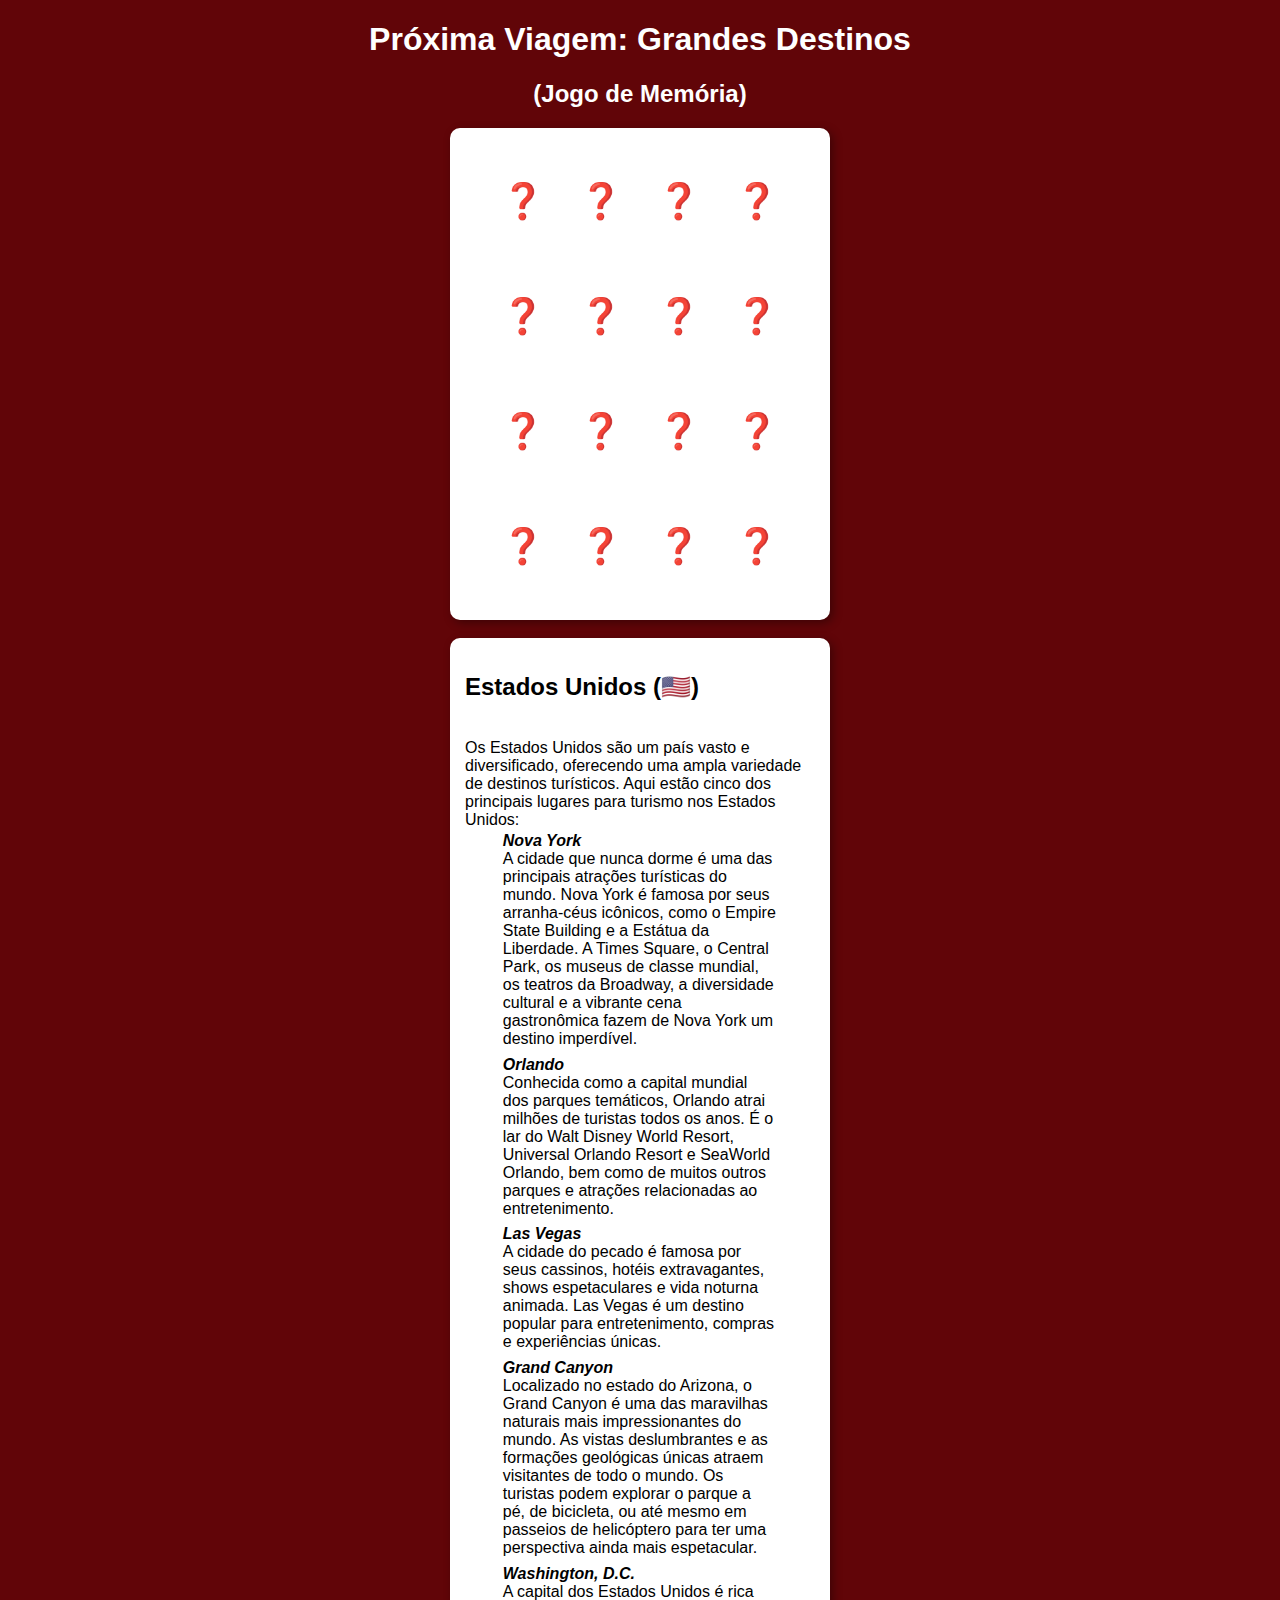
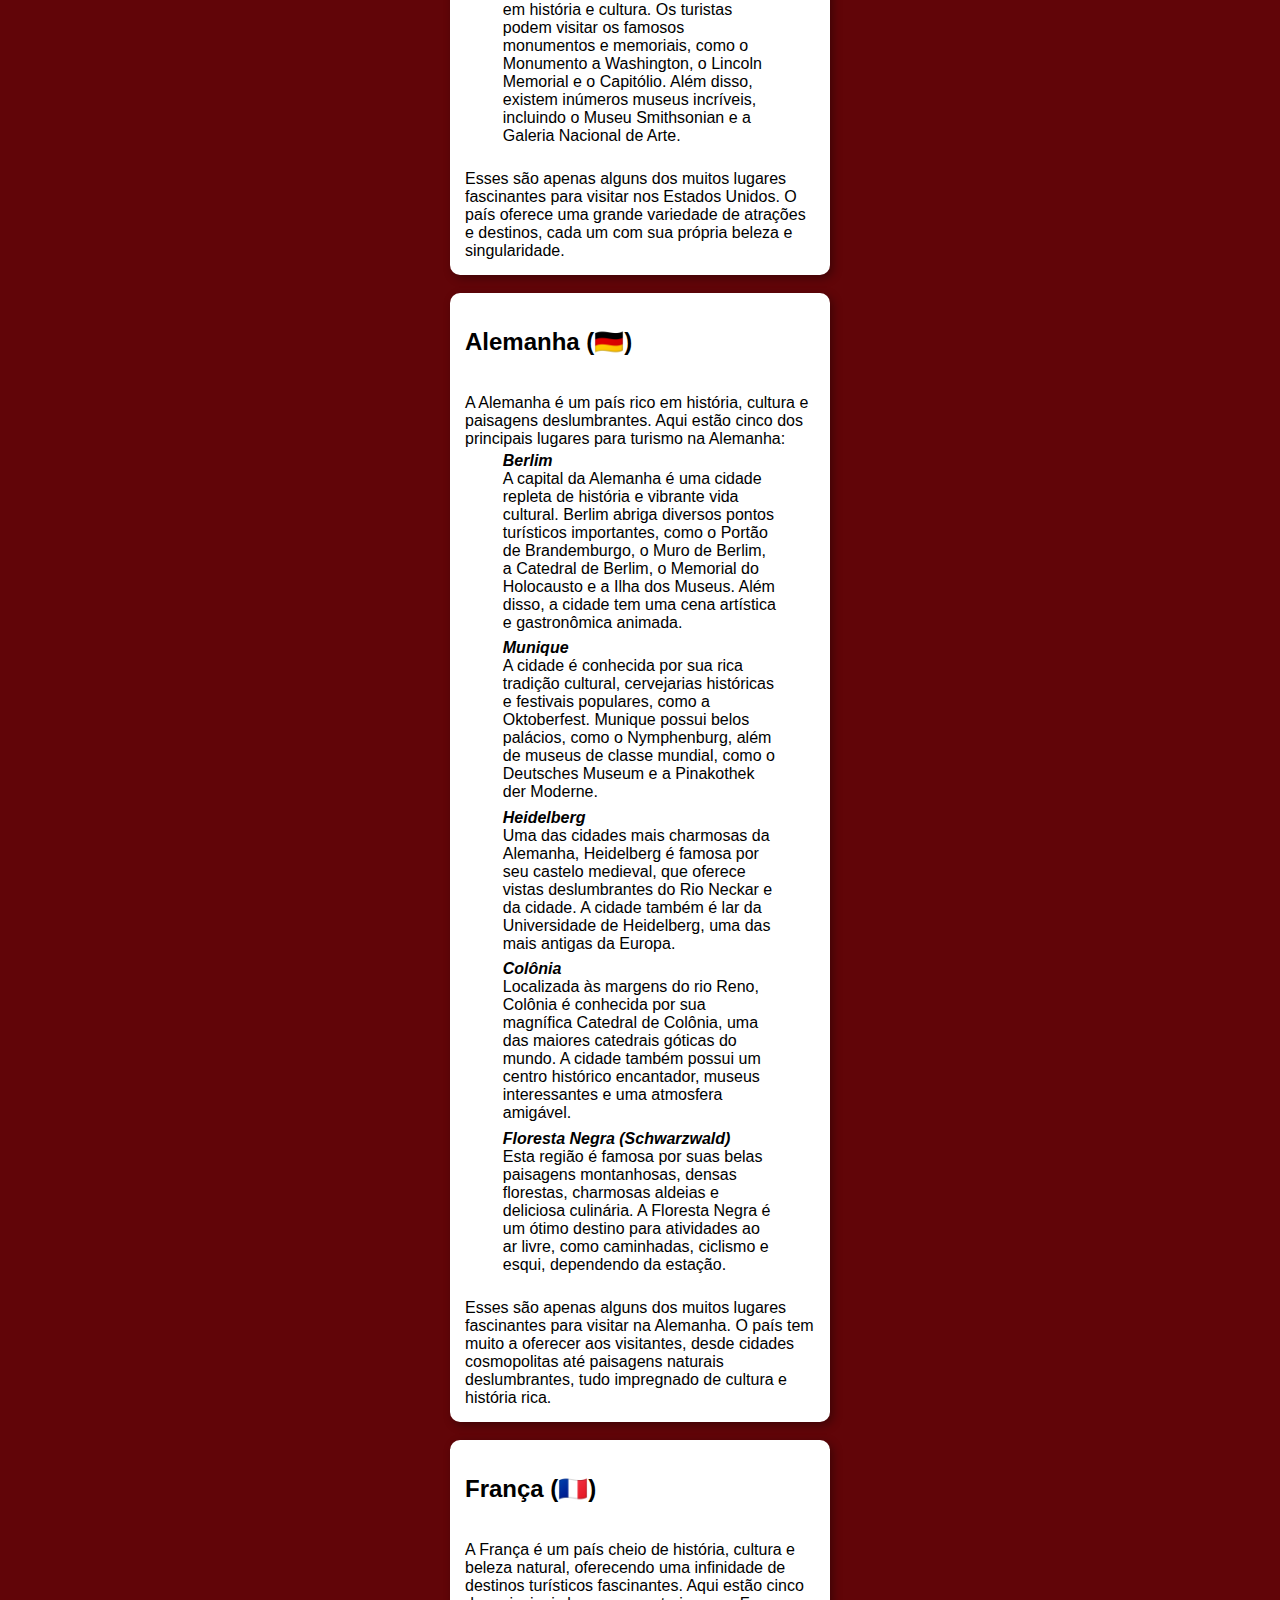
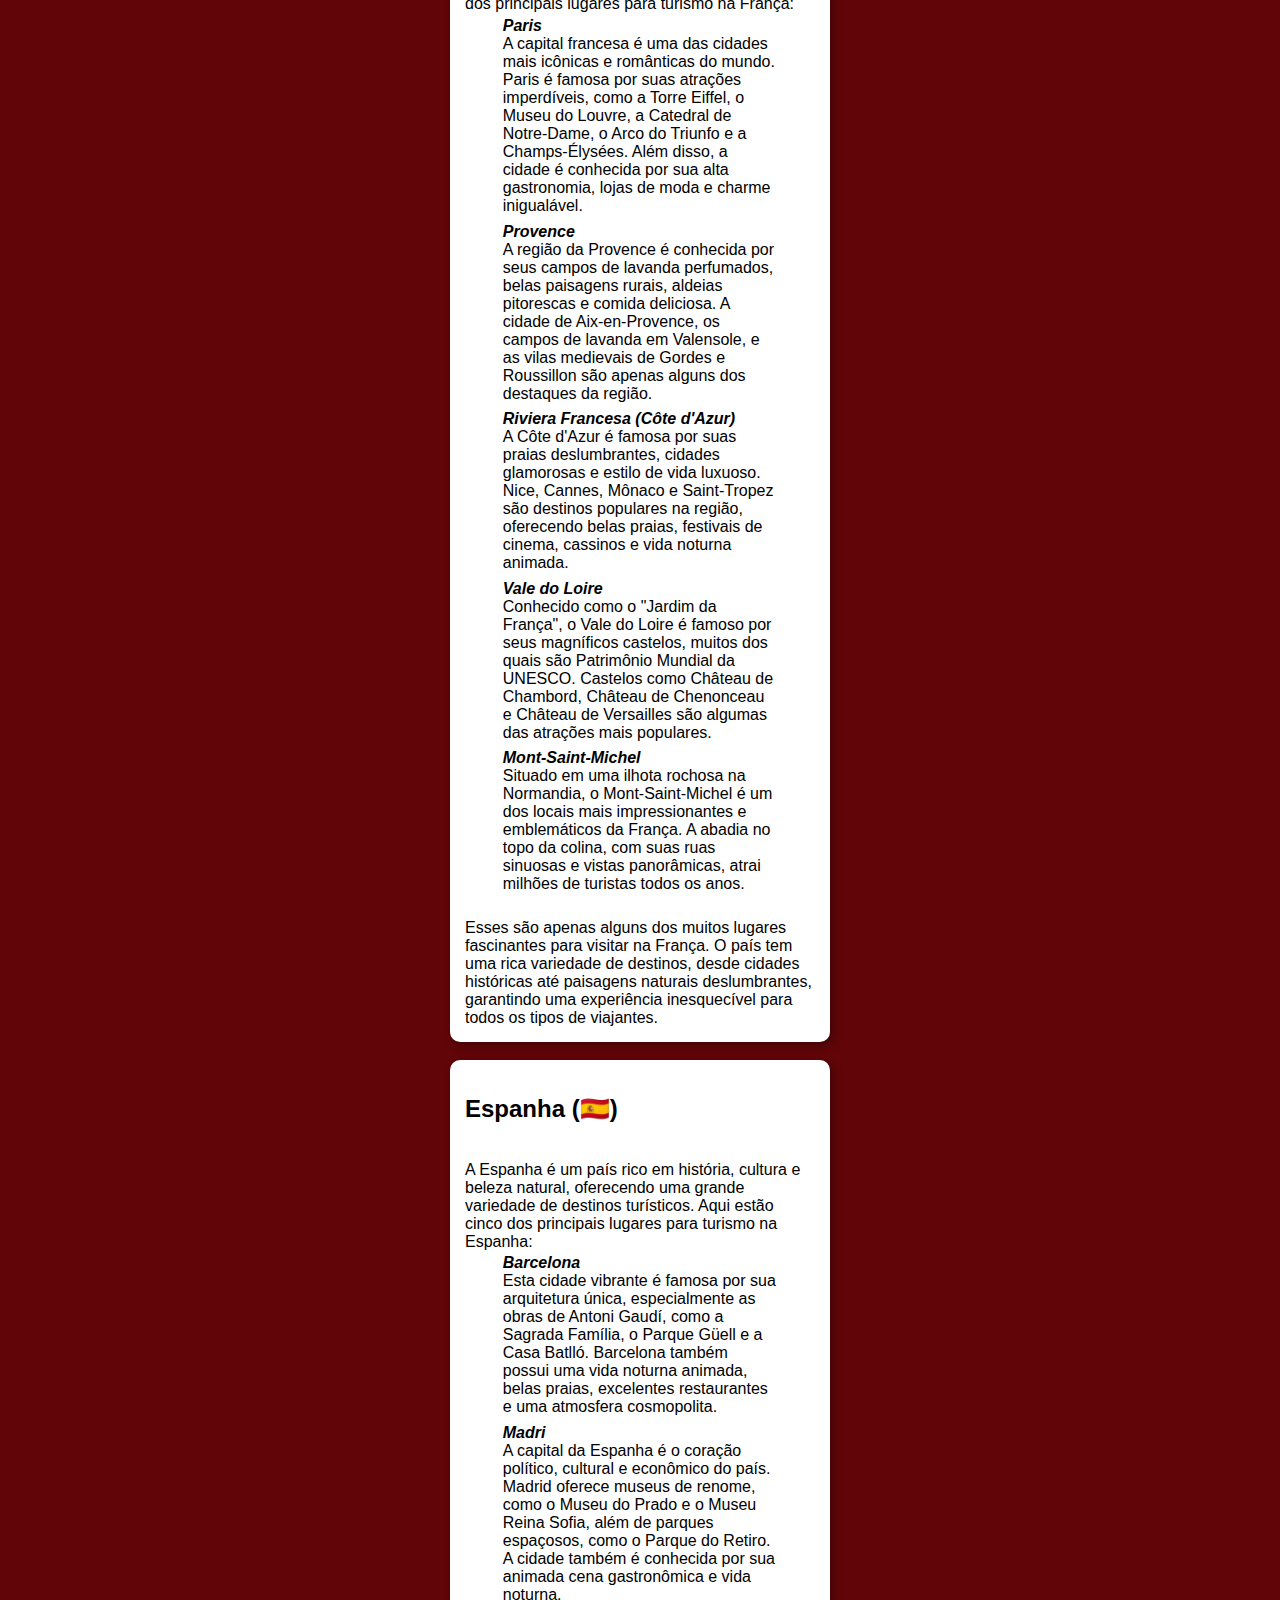
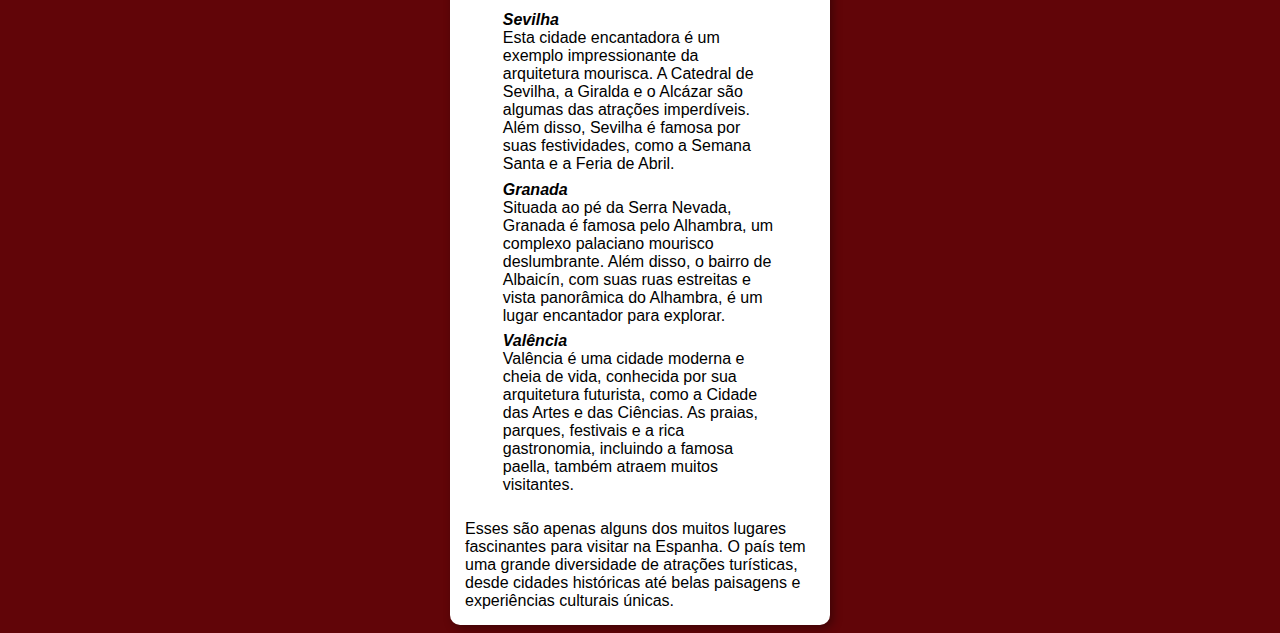
<file: index.html>
<!DOCTYPE html>
<html lang="pt-BR">
<head>
    <meta charset="UTF-8">
    <meta name="viewport" content="width=device-width, initial-scale=1.0">
    <meta name="description" content="Seu site para escolher a viagem dos sonhos.">
    <link rel="stylesheet" href="estilo.css">
    <link rel="apple-touch-icon" sizes="180x180" href="/apple-touch-icon.png">
    <link rel="icon" type="image/png" sizes="32x32" href="/favicon-32x32.png">
    <link rel="icon" type="image/png" sizes="16x16" href="/favicon-16x16.png">
    <link rel="manifest" href="/site.webmanifest">
    <link rel="mask-icon" href="/safari-pinned-tab.svg" color="#5bbad5">
    <meta name="msapplication-TileColor" content="#da532c">
    <meta name="theme-color" content="#ffffff">
    <script async src="https://pagead2.googlesyndication.com/pagead/js/adsbygoogle.js?client=ca-pub-1192921749886119" crossorigin="anonymous">
    </script>
    <title>Grandes Destinos</title>
</head>
<body>
    <header>
        <h1>Próxima Viagem: Grandes Destinos</h1>
        <h2>(Jogo de Memória)</h2>
    </header>
    <section>
        <div id="tabela-memo"></div>
        <div id="meu-banner"></div>
    </section>
    <br/>
    <section>
        <div id="local-viagem1">
            <h2>Estados Unidos (🇺🇸)</h2>
            <br>
                Os Estados Unidos são um país vasto e diversificado, oferecendo uma ampla variedade de destinos turísticos. Aqui estão cinco dos principais lugares para turismo nos Estados Unidos:
            </br>
            <dl>
                <dt><em><b>Nova York</b></em></dt>
                <dd>A cidade que nunca dorme é uma das principais atrações turísticas do mundo. Nova York é famosa por seus arranha-céus icônicos, como o Empire State Building e a Estátua da Liberdade. A Times Square, o Central Park, os museus de classe mundial, os teatros da Broadway, a diversidade cultural e a vibrante cena gastronômica fazem de Nova York um destino imperdível.</dd>
                <dt><em><b>Orlando</b></em> </dt>
                <dd>Conhecida como a capital mundial dos parques temáticos, Orlando atrai milhões de turistas todos os anos. É o lar do Walt Disney World Resort, Universal Orlando Resort e SeaWorld Orlando, bem como de muitos outros parques e atrações relacionadas ao entretenimento.</dd>
                <dt><em><b>Las Vegas</b></em> </dt>
                <dd> A cidade do pecado é famosa por seus cassinos, hotéis extravagantes, shows espetaculares e vida noturna animada. Las Vegas é um destino popular para entretenimento, compras e experiências únicas.</dd>
                <dt><em><b>Grand Canyon</b></em> </dt>
                <dd>Localizado no estado do Arizona, o Grand Canyon é uma das maravilhas naturais mais impressionantes do mundo. As vistas deslumbrantes e as formações geológicas únicas atraem visitantes de todo o mundo. Os turistas podem explorar o parque a pé, de bicicleta, ou até mesmo em passeios de helicóptero para ter uma perspectiva ainda mais espetacular.</dd>
                <dt><em><b>Washington, D.C.</b></em></dt>
                <dd>A capital dos Estados Unidos é rica em história e cultura. Os turistas podem visitar os famosos monumentos e memoriais, como o Monumento a Washington, o Lincoln Memorial e o Capitólio. Além disso, existem inúmeros museus incríveis, incluindo o Museu Smithsonian e a Galeria Nacional de Arte.</dd>
            </dl>
            <br>
            Esses são apenas alguns dos muitos lugares fascinantes para visitar nos Estados Unidos. O país oferece uma grande variedade de atrações e destinos, cada um com sua própria beleza e singularidade.
            </br>
        </div>
    </section>
    <br/>
    <section>
        <div id="local-viagem2">
            <h2>Alemanha (🇩🇪)</h2>

            <br>
                A Alemanha é um país rico em história, cultura e paisagens deslumbrantes. Aqui estão cinco dos principais lugares para turismo na Alemanha:
            </br>
            <dl>
                <dt><em><b>Berlim</b></em></dt>
                <dd>
                 A capital da Alemanha é uma cidade repleta de história e vibrante vida cultural. Berlim abriga diversos pontos turísticos importantes, como o Portão de Brandemburgo, o Muro de Berlim, a Catedral de Berlim, o Memorial do Holocausto e a Ilha dos Museus. Além disso, a cidade tem uma cena artística e gastronômica animada.
                </dd>
                <dt><em><b>Munique</b></em></dt>
                <dd>
                    A cidade é conhecida por sua rica tradição cultural, cervejarias históricas e festivais populares, como a Oktoberfest. Munique possui belos palácios, como o Nymphenburg, além de museus de classe mundial, como o Deutsches Museum e a Pinakothek der Moderne.
                </dd>
                <dt><em><b>Heidelberg</b></em></dt>
                <dd>
                 Uma das cidades mais charmosas da Alemanha, Heidelberg é famosa por seu castelo medieval, que oferece vistas deslumbrantes do Rio Neckar e da cidade. A cidade também é lar da Universidade de Heidelberg, uma das mais antigas da Europa.
                </dd>
                <dt><em><b>Colônia</b></em></dt>
                <dd>
                 Localizada às margens do rio Reno, Colônia é conhecida por sua magnífica Catedral de Colônia, uma das maiores catedrais góticas do mundo. A cidade também possui um centro histórico encantador, museus interessantes e uma atmosfera amigável.
                </dd>
                <dt><em><b>Floresta Negra (Schwarzwald)</b></em></dt>
                <dd>
                    Esta região é famosa por suas belas paisagens montanhosas, densas florestas, charmosas aldeias e deliciosa culinária. A Floresta Negra é um ótimo destino para atividades ao ar livre, como caminhadas, ciclismo e esqui, dependendo da estação.
                </dd>
            </dl>
            <br>Esses são apenas alguns dos muitos lugares fascinantes para visitar na Alemanha. O país tem muito a oferecer aos visitantes, desde cidades cosmopolitas até paisagens naturais deslumbrantes, tudo impregnado de cultura e história rica.
            </br>
        </div>
    </section>
    <br/>
    <section>
        <div id="local-viagem3">
            <h2> França (🇫🇷)</h2>

            <br>
                A França é um país cheio de história, cultura e beleza natural, oferecendo uma infinidade de destinos turísticos fascinantes. Aqui estão cinco dos principais lugares para turismo na França:
            </br>
            <dl>
                <dt><em><b>Paris</b></em></dt>
                <dd>
                    A capital francesa é uma das cidades mais icônicas e românticas do mundo. Paris é famosa por suas atrações imperdíveis, como a Torre Eiffel, o Museu do Louvre, a Catedral de Notre-Dame, o Arco do Triunfo e a Champs-Élysées. Além disso, a cidade é conhecida por sua alta gastronomia, lojas de moda e charme inigualável.                </dd>
                <dt><em><b>Provence</b></em></dt>
                <dd>
                    A região da Provence é conhecida por seus campos de lavanda perfumados, belas paisagens rurais, aldeias pitorescas e comida deliciosa. A cidade de Aix-en-Provence, os campos de lavanda em Valensole, e as vilas medievais de Gordes e Roussillon são apenas alguns dos destaques da região.
                </dd>
                <dt><em><b>Riviera Francesa (Côte d'Azur)</b></em></dt>
                <dd>
                    A Côte d'Azur é famosa por suas praias deslumbrantes, cidades glamorosas e estilo de vida luxuoso. Nice, Cannes, Mônaco e Saint-Tropez são destinos populares na região, oferecendo belas praias, festivais de cinema, cassinos e vida noturna animada.
                </dd>
                <dt><em><b>Vale do Loire</b></em></dt>
                <dd>
                    Conhecido como o "Jardim da França", o Vale do Loire é famoso por seus magníficos castelos, muitos dos quais são Patrimônio Mundial da UNESCO. Castelos como Château de Chambord, Château de Chenonceau e Château de Versailles são algumas das atrações mais populares.
                </dd>
                <dt><em><b>Mont-Saint-Michel</b></em></dt>
                <dd>
                    Situado em uma ilhota rochosa na Normandia, o Mont-Saint-Michel é um dos locais mais impressionantes e emblemáticos da França. A abadia no topo da colina, com suas ruas sinuosas e vistas panorâmicas, atrai milhões de turistas todos os anos.
                </dd>
            </dl>
            <br>
                Esses são apenas alguns dos muitos lugares fascinantes para visitar na França. O país tem uma rica variedade de destinos, desde cidades históricas até paisagens naturais deslumbrantes, garantindo uma experiência inesquecível para todos os tipos de viajantes.
            </br>
        </div>
    </section>
   <br/>
    <section>
        <div id="local-viagem4">
            <h2> Espanha (🇪🇸)</h2>

            <br>
                A Espanha é um país rico em história, cultura e beleza natural, oferecendo uma grande variedade de destinos turísticos. Aqui estão cinco dos principais lugares para turismo na Espanha:
            </br>
            <dl>
                <dt><em><b>Barcelona</b></em></dt>
                <dd>
                    Esta cidade vibrante é famosa por sua arquitetura única, especialmente as obras de Antoni Gaudí, como a Sagrada Família, o Parque Güell e a Casa Batlló. Barcelona também possui uma vida noturna animada, belas praias, excelentes restaurantes e uma atmosfera cosmopolita.
                <dt><em><b>Madri</b></em></dt>
                <dd>
                    A capital da Espanha é o coração político, cultural e econômico do país. Madrid oferece museus de renome, como o Museu do Prado e o Museu Reina Sofia, além de parques espaçosos, como o Parque do Retiro. A cidade também é conhecida por sua animada cena gastronômica e vida noturna.
                </dd>
                <dt><em><b>Sevilha</b></em></dt>
                <dd>
                    Esta cidade encantadora é um exemplo impressionante da arquitetura mourisca. A Catedral de Sevilha, a Giralda e o Alcázar são algumas das atrações imperdíveis. Além disso, Sevilha é famosa por suas festividades, como a Semana Santa e a Feria de Abril.

                </dd>
                <dt><em><b>Granada</b></em></dt>
                <dd>
                    Situada ao pé da Serra Nevada, Granada é famosa pelo Alhambra, um complexo palaciano mourisco deslumbrante. Além disso, o bairro de Albaicín, com suas ruas estreitas e vista panorâmica do Alhambra, é um lugar encantador para explorar.

                </dd>
                <dt><em><b>Valência</b></em></dt>
                <dd>
                    Valência é uma cidade moderna e cheia de vida, conhecida por sua arquitetura futurista, como a Cidade das Artes e das Ciências. As praias, parques, festivais e a rica gastronomia, incluindo a famosa paella, também atraem muitos visitantes.

                </dd>
            </dl>
            <br>
                Esses são apenas alguns dos muitos lugares fascinantes para visitar na Espanha. O país tem uma grande diversidade de atrações turísticas, desde cidades históricas até belas paisagens e experiências culturais únicas.
            </br>
        </div>
    </section>
     <script src="script.js"></script>
</body>
</html>
</file>
<file: estilo.css>
body {
    background: rgb(97, 5, 8);
    font: normal 12pt Arial;
}
header {
    color: white;
    text-align: center;
}
section {
    background: white;
    border-radius: 10px;
    padding: 15px;
    width: 350px;
    margin: auto;
    box-shadow: 3px 3px 10px rgba(0, 0, 0, 0.361);
}
footer {
    color: white;
    text-align: center;
    font-style: italic;
}

div p {
    display: block;
    width: 100%;
    height: 100%;
    font-size: 35px;
}

table {
    width: 90%;
    margin-left: 5%;
    margin-right: 5%;
    cursor: pointer;
}

tr {
    margin-top: 1%;
    margin-bottom: .5%;
}

td {
    text-align: center;
    vertical-align: center;
}

td:hover {
    background-color: #f5f5f5;
}

dl {
  display: block;
  margin-top: .1cm;
  margin-bottom: 0;
  margin-left: 1cm;
  margin-right: 1cm;
}

dt {
  display: block;
}

dd {
    display: block;
    margin-left: 0;
    margin-bottom: .2cm;
}
</file>
